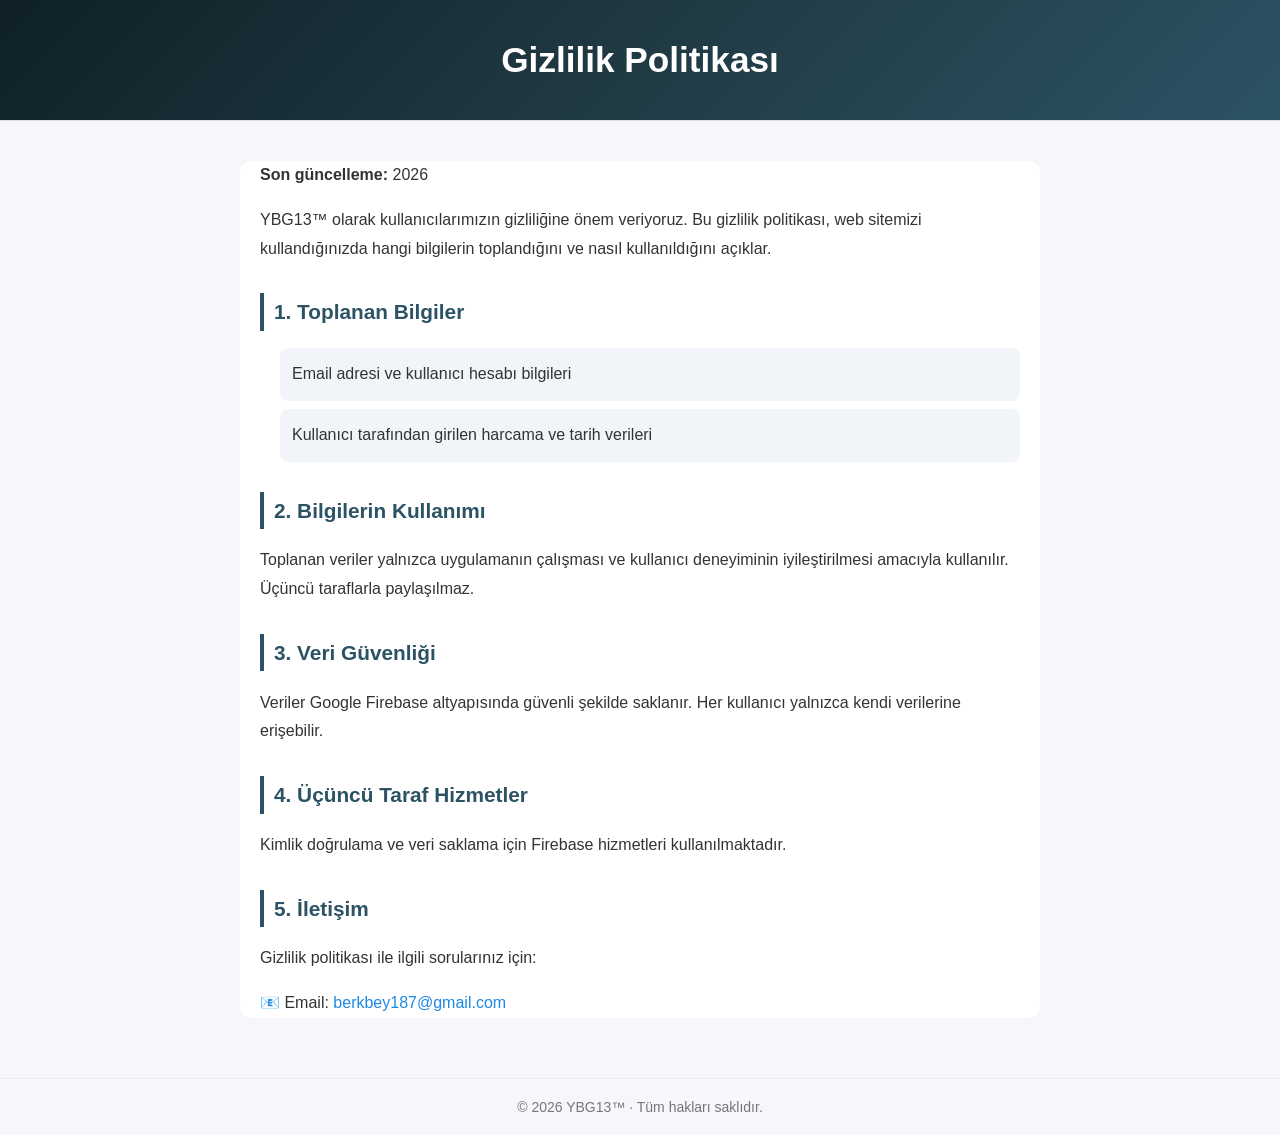
<file: privacy.html>
<!DOCTYPE html>
<html lang="tr">
<head>
  <link rel="stylesheet" href="legal.css">
  <meta charset="UTF-8">
  <meta name="viewport" content="width=device-width, initial-scale=1.0">
  <title>Gizlilik Politikası | YBG13™</title>
  <link rel="stylesheet" href="style.css">
</head>
<body>

<header class="legal-header">
  <h1>Gizlilik Politikası</h1>
</header>

<main class="legal">
  <p><strong>Son güncelleme:</strong> 2026</p>

  <p>
    YBG13™ olarak kullanıcılarımızın gizliliğine önem veriyoruz.
    Bu gizlilik politikası, web sitemizi kullandığınızda hangi bilgilerin
    toplandığını ve nasıl kullanıldığını açıklar.
  </p>

  <h2>1. Toplanan Bilgiler</h2>
  <ul>
    <li>Email adresi ve kullanıcı hesabı bilgileri</li>
    <li>Kullanıcı tarafından girilen harcama ve tarih verileri</li>
  </ul>

  <h2>2. Bilgilerin Kullanımı</h2>
  <p>
    Toplanan veriler yalnızca uygulamanın çalışması ve kullanıcı deneyiminin
    iyileştirilmesi amacıyla kullanılır.
    Üçüncü taraflarla paylaşılmaz.
  </p>

  <h2>3. Veri Güvenliği</h2>
  <p>
    Veriler Google Firebase altyapısında güvenli şekilde saklanır.
    Her kullanıcı yalnızca kendi verilerine erişebilir.
  </p>

  <h2>4. Üçüncü Taraf Hizmetler</h2>
  <p>
    Kimlik doğrulama ve veri saklama için Firebase hizmetleri kullanılmaktadır.
  </p>

  <h2>5. İletişim</h2>
  <p>
    Gizlilik politikası ile ilgili sorularınız için:
  </p>
  <p>
    📧 Email:
    <a href="mailto:berkbey187@gmail.com">berkbey187@gmail.com</a>
  </p>
</main>

<footer class="legal-footer">
  © 2026 YBG13™ · Tüm hakları saklıdır.
</footer>

</body>
</html>
</file>
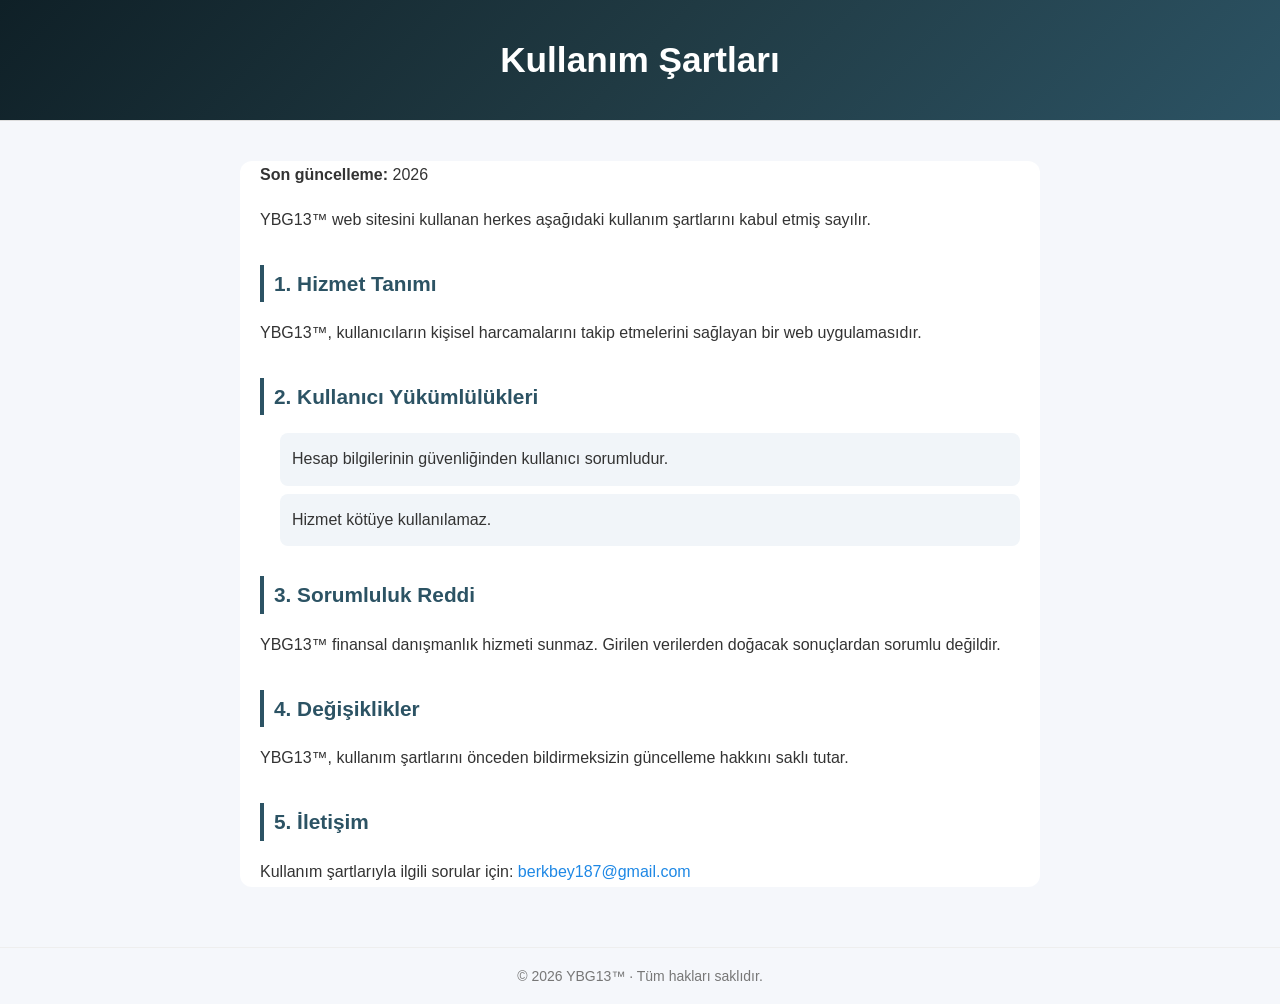
<file: terms.html>
<!DOCTYPE html>
<html lang="tr">
<head>
  <meta charset="UTF-8">
  <link rel="stylesheet" href="legal.css">
  <meta name="viewport" content="width=device-width, initial-scale=1.0">
  <title>Kullanım Şartları | YBG13™</title>
  <link rel="stylesheet" href="style.css">
</head>
<body>

<header class="legal-header">
  <h1>Kullanım Şartları</h1>
</header>

<main class="legal">
  <p><strong>Son güncelleme:</strong> 2026</p>

  <p>
    YBG13™ web sitesini kullanan herkes aşağıdaki kullanım şartlarını
    kabul etmiş sayılır.
  </p>

  <h2>1. Hizmet Tanımı</h2>
  <p>
    YBG13™, kullanıcıların kişisel harcamalarını takip etmelerini
    sağlayan bir web uygulamasıdır.
  </p>

  <h2>2. Kullanıcı Yükümlülükleri</h2>
  <ul>
    <li>Hesap bilgilerinin güvenliğinden kullanıcı sorumludur.</li>
    <li>Hizmet kötüye kullanılamaz.</li>
  </ul>

  <h2>3. Sorumluluk Reddi</h2>
  <p>
    YBG13™ finansal danışmanlık hizmeti sunmaz.
    Girilen verilerden doğacak sonuçlardan sorumlu değildir.
  </p>

  <h2>4. Değişiklikler</h2>
  <p>
    YBG13™, kullanım şartlarını önceden bildirmeksizin
    güncelleme hakkını saklı tutar.
  </p>

  <h2>5. İletişim</h2>
  <p>
    Kullanım şartlarıyla ilgili sorular için:
    <a href="mailto:berkbey187@gmail.com">berkbey187@gmail.com</a>
  </p>
</main>

<footer class="legal-footer">
  © 2026 YBG13™ · Tüm hakları saklıdır.
</footer>

</body>
</html>
</file>
<file: legal.css>
/* === LEGAL PAGES === */

.legal-header {
  background: linear-gradient(135deg, #0f2027, #203a43, #2c5364);
  color: white;
  padding: 40px 20px;
  text-align: center;
}

.legal-header h1 {
  margin: 0;
  font-size: 2.2rem;
}

.legal {
  max-width: 800px;
  margin: 40px auto;
  padding: 0 20px;
  line-height: 1.8;
  font-size: 16px;
  color: #333;
}

.legal h2 {
  margin-top: 30px;
  font-size: 1.3rem;
  color: #2c5364;
  border-left: 4px solid #2c5364;
  padding-left: 10px;
}

.legal ul {
  margin-left: 20px;
}

.legal a {
  color: #1e88e5;
  text-decoration: none;
}

.legal a:hover {
  text-decoration: underline;
}

.legal-footer {
  text-align: center;
  padding: 20px;
  font-size: 14px;
  color: #777;
  border-top: 1px solid #eee;
  margin-top: 60px;
}

/* Dark Mode uyumu */
body.dark .legal {
  color: #ddd;
}

body.dark .legal h2 {
  color: #90caf9;
  border-color: #90caf9;
}

body.dark .legal-footer {
  color: #aaa;
  border-color: #333;
}
</file>
<file: style.css>
* { box-sizing: border-box; font-family: Arial, sans-serif; }

body {
  margin: 0;
  background: #f5f7fb;
  color: #111;
}

header {
  background: white;
  padding: 20px;
  text-align: center;
  border-bottom: 1px solid #ddd;
}

section, main {
  max-width: 450px;
  margin: 20px auto;
  background: white;
  padding: 20px;
  border-radius: 12px;
}

input, select {
  width: 100%;
  padding: 12px;
  margin: 6px 0;
  border-radius: 8px;
  border: 1px solid #ccc;
}

button {
  width: 100%;
  padding: 12px;
  margin-top: 8px;
  border: none;
  border-radius: 8px;
  background: #2563eb;
  color: white;
  font-weight: bold;
  cursor: pointer;
}

button:hover { opacity: .9; }

.summary {
  display: flex;
  justify-content: space-between;
  margin-top: 15px;
}

ul { list-style: none; padding: 0; }

li {
  background: #f1f5f9;
  padding: 12px;
  margin-top: 8px;
  border-radius: 8px;
  display: flex;
  justify-content: space-between;
}

.delete-btn {
  background: none;
  color: red;
  border: none;
  cursor: pointer;
}

.chart-box { margin-top: 20px; }

.ad-box {
  margin-top: 20px;
  padding: 12px;
  background: #eef2ff;
  border-radius: 10px;
}

.logout { background: #dc2626; }

footer {
  text-align: center;
  padding: 20px;
  color: #555;
}

.lang-switch {
  position: fixed;
  bottom: 15px;
  right: 15px;
}
</file>
